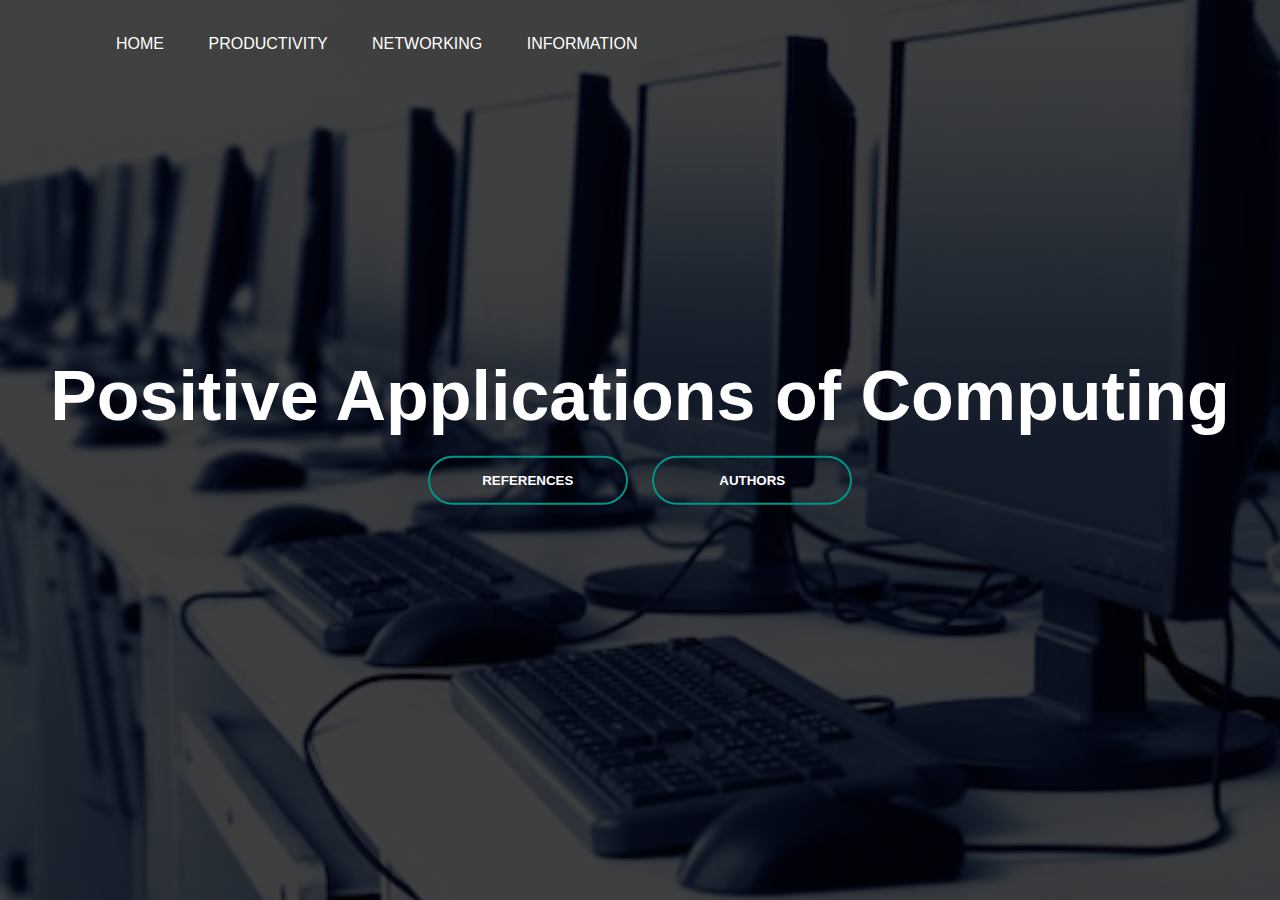
<file: index.html>
<!DOCTYPE html>
<html>
    <head>
        <title>Positive Impacts of Computing</title>
        <link rel="stylesheet" href="style.css">
        <script>
            function showAuthors() {
                alert("Sasha and Tim made this website (mostly sasha)");
            }
        </script>
    </head>
    <body>
        <div class="banner">
            <div class="navbar">
                <ul>
                    <li><a href= "index.html">Home</a></li>
                    <li><a href= "productivityPage.html">Productivity</a></li>
                    <li><a href= "#">Networking</a></li>
                    <li><a href= "#">Information</a></li>
                </ul>
            </div>

            <div class="content">
                <h1>Positive Applications of Computing</h1>
                <div>
                    <button type="button"><span></span>REFERENCES</button>
                    <button type="button" onclick="showAuthors()"><span></span>AUTHORS</button>
                </div>
            </div>
        </div>
    </body>
</html>
</file>
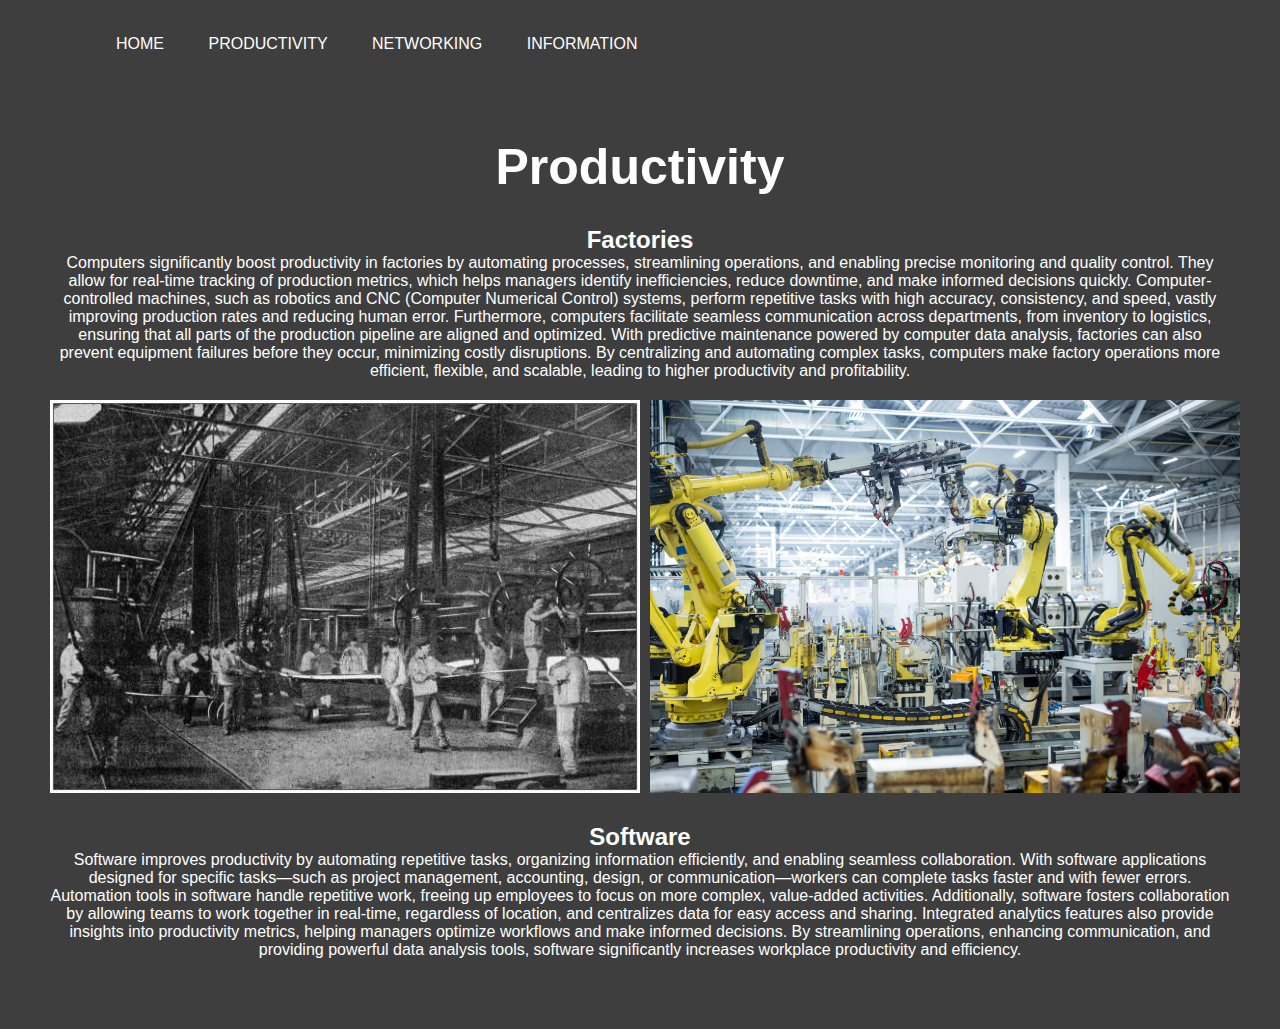
<file: productivityPage.html>
<!DOCTYPE html>
<html>
    <head>
        <title>Productivity</title>
        <link rel="stylesheet" href="productivityStyle.css">
    </head>
    <body>
        <div class="navbar">
            <ul>
                <li><a href= "index.html">Home</a></li>
                <li><a href= "productivityPage.html">Productivity</a></li>
                <li><a href= "#">Networking</a></li>
                <li><a href= "#">Information</a></li>
            </ul>
        </div>
        <div class="content">
            <h1>Productivity</h1>
            <h2>Factories</h2>
            <p>Computers significantly boost productivity in factories by automating processes, streamlining operations, and enabling precise monitoring and quality control. They allow for real-time tracking of production metrics, which helps managers identify inefficiencies, reduce downtime, and make informed decisions quickly. Computer-controlled machines, such as robotics and CNC (Computer Numerical Control) systems, perform repetitive tasks with high accuracy, consistency, and speed, vastly improving production rates and reducing human error. Furthermore, computers facilitate seamless communication across departments, from inventory to logistics, ensuring that all parts of the production pipeline are aligned and optimized. With predictive maintenance powered by computer data analysis, factories can also prevent equipment failures before they occur, minimizing costly disruptions. By centralizing and automating complex tasks, computers make factory operations more efficient, flexible, and scalable, leading to higher productivity and profitability.</p>
            <div class="factoryImages">
                <img src="old-factory.jpg" alt="old factory">
                <img src="modern-factory.jpg" alt="modern factory">
            </div>
            <h2>Software</h2>
            <p>Software improves productivity by automating repetitive tasks, organizing information efficiently, and enabling seamless collaboration. With software applications designed for specific tasks—such as project management, accounting, design, or communication—workers can complete tasks faster and with fewer errors. Automation tools in software handle repetitive work, freeing up employees to focus on more complex, value-added activities. Additionally, software fosters collaboration by allowing teams to work together in real-time, regardless of location, and centralizes data for easy access and sharing. Integrated analytics features also provide insights into productivity metrics, helping managers optimize workflows and make informed decisions. By streamlining operations, enhancing communication, and providing powerful data analysis tools, software significantly increases workplace productivity and efficiency.</p>
        </div>
    </body>
</html>
</file>
<file: productivityStyle.css>
* {
    margin: 0;
    padding: 0;
    box-sizing: border-box;
    font-family: sans-serif;
}

body{
    background-color: rgb(62, 62, 62);
    background-size: cover;
}

.content{
    width: 100%;
    color: rgb(255, 255, 255);
    top: 50%;
    text-align: center;
    padding: 50px;

}
.content h1{
    font-size: 50px;
    margin-bottom: 30px;
}
.content p{
    margin-bottom: 20px;
}

.navbar{
    width: 85%;
    margin: auto;
    padding: 35px 0;
    display: flex;
    align-items: center;
    justify-content: space-between;
}

.navbar ul li{
    list-style: none;
    display: inline-block;
    margin: 0 20px;
    position: relative;
}

.navbar ul li a{
    text-decoration: none;
    color: #fff;
    text-transform: uppercase;
}

.navbar ul li::after{
    content: '';
    height: 3px;
    width: 0;
    background: #009688;
    position: absolute;
    left: 0;
    bottom: -30;
    transition: 0.5s;
}

.navbar ul li:hover::after{
    width: 100%;
}

.factoryImages {
    display: flex;
    gap: 10px; 
    margin-bottom: 30px;
}

.factoryImages img {
    width: 50%; 
}
</file>
<file: style.css>
/* Reset default styles */
* {
    margin: 0;
    padding: 0;
    box-sizing: border-box;
    font-family: sans-serif;
}

.banner{
    width: 100%;
    height: 100vh;
    background-image: linear-gradient(rgba(0,0,0,0.75), rgba(0,0,0,0.75)),url(computers.jpg);
    background-size: cover;
    background-position: center;
}

.navbar{
    width: 85%;
    margin: auto;
    padding: 35px 0;
    display: flex;
    align-items: center;
    justify-content: space-between;
}

.navbar ul li{
    list-style: none;
    display: inline-block;
    margin: 0 20px;
    position: relative;
}

.navbar ul li a{
    text-decoration: none;
    color: #fff;
    text-transform: uppercase;
}

.navbar ul li::after{
    content: '';
    height: 3px;
    width: 0;
    background: #009688;
    position: absolute;
    left: 0;
    bottom: -30;
    transition: 0.5s;
}

.navbar ul li:hover::after{
    width: 100%;
}

.content{
    width: 100%;
    position: absolute;
    top: 50%;
    transform: translateY(-70%);
    text-align: center;
    color: #fff;
}

.content h1{
    font-size: 70px;
    margin-top: 80px;
}

button{
    width: 200px;
    padding: 15px 0;
    text-align: center;
    margin: 20px 10px;
    border-radius: 25px;
    font-weight: bold;
    border: 2px solid #009688;
    background: transparent;
    color: #fff;
    cursor: pointer;
    position: relative;
    overflow: hidden;
}

span{
    background: #009688;
    height: 100%;
    width: 0;
    border-radius: 25px;
    position: absolute;
    left: 0;
    bottom: 0;
    z-index: -1;
    transition: 0.5s;
}

button:hover span{
    width: 100%;
}

button:hover{
    border: none;
}
</file>
